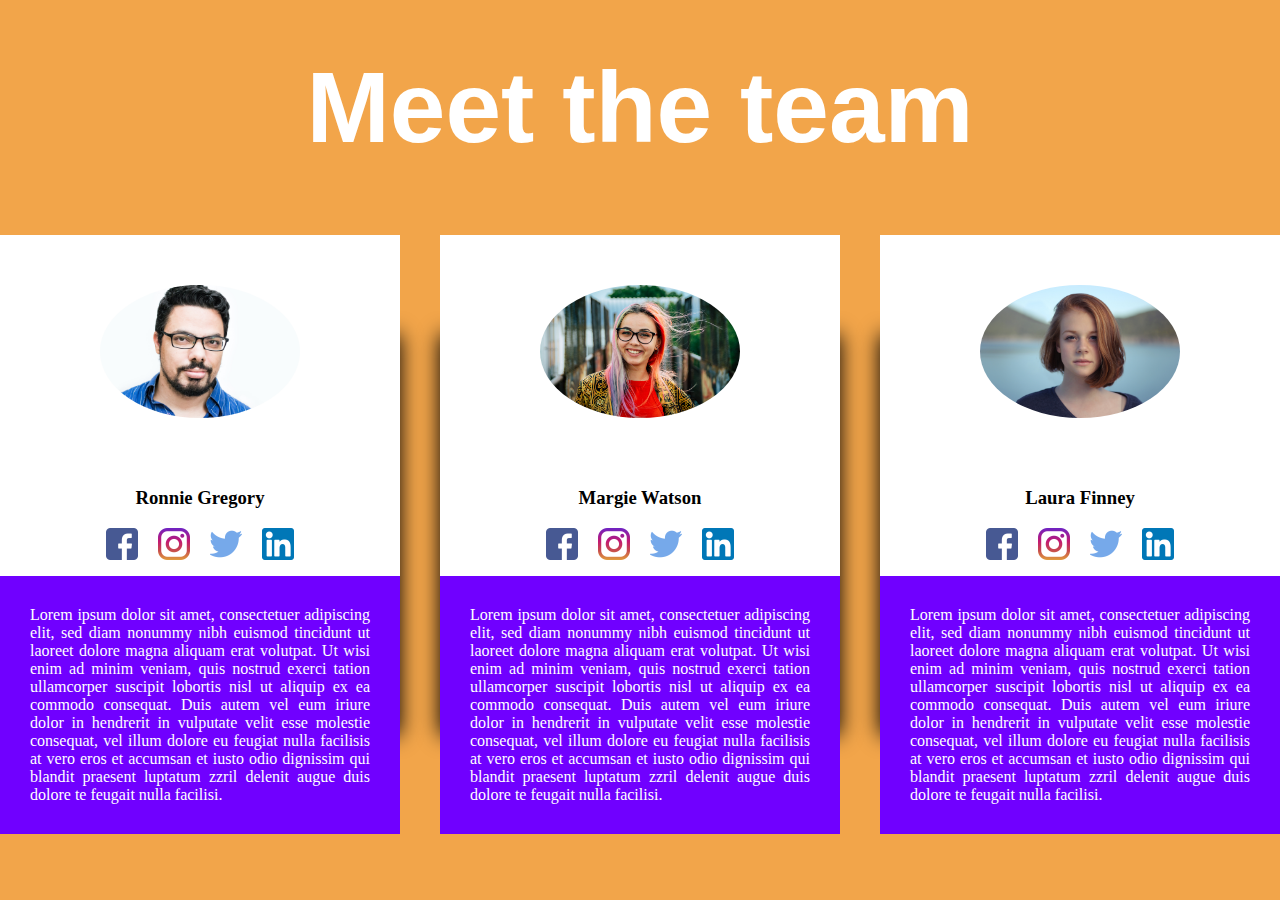
<file: ejercicio 7/index.html>
<!DOCTYPE html>
<html lang="la">

<head>
  <meta charset="UTF-8">
  <meta http-equiv="X-UA-Compatible" content="IE=edge">
  <meta name="viewport" content="width=device-width, initial-scale=1.0">
  <title>Ejercicio 7</title>
  <link rel="stylesheet" href="estilos.css">
</head>
<body>
    <h1>Meet the team</h1>
    <div class="cuerpo">
        <div class="profile" id="perfil1">
            <img src="./img/perfil1.jpg" alt="Foto de Ronnie Gregory">
            <h3>Ronnie Gregory</h3>
            <div class="profilerrss">
                <img src="./img/facebook.png" alt="Icono Facebook">
                <img src="./img/instagram.png" alt="Icono Instagram">
                <img src="./img/twitter.png" alt="Icono Twitter">
                <img src="./img/linkedin.png" alt="Icono Linkedin">
            </div>
            <p>
                Lorem ipsum dolor sit amet, consectetuer adipiscing elit, sed diam nonummy nibh euismod tincidunt ut laoreet dolore magna aliquam erat volutpat. Ut wisi enim ad minim veniam, quis nostrud exerci tation ullamcorper suscipit lobortis nisl ut aliquip ex ea commodo consequat. Duis autem vel eum iriure dolor in hendrerit in vulputate velit esse molestie consequat, vel illum dolore eu feugiat nulla facilisis at vero eros et accumsan et iusto odio dignissim qui blandit praesent luptatum zzril delenit augue duis dolore te feugait nulla facilisi.
            </p>
        </div>
        <div class="profile" id="perfil2">
            <img src="./img/perfil2.jpg" alt="Foto de Ronnie Gregory">
            <h3>Margie Watson</h3>
            <div class="profilerrss">
                <img src="./img/facebook.png" alt="Icono Facebook">
                <img src="./img/instagram.png" alt="Icono Instagram">
                <img src="./img/twitter.png" alt="Icono Twitter">
                <img src="./img/linkedin.png" alt="Icono Linkedin">
            </div>
            <p>
                Lorem ipsum dolor sit amet, consectetuer adipiscing elit, sed diam nonummy nibh euismod tincidunt ut laoreet dolore magna aliquam erat volutpat. Ut wisi enim ad minim veniam, quis nostrud exerci tation ullamcorper suscipit lobortis nisl ut aliquip ex ea commodo consequat. Duis autem vel eum iriure dolor in hendrerit in vulputate velit esse molestie consequat, vel illum dolore eu feugiat nulla facilisis at vero eros et accumsan et iusto odio dignissim qui blandit praesent luptatum zzril delenit augue duis dolore te feugait nulla facilisi.
            </p>
        </div>        <div class="profile" id="perfil3">
            <img src="./img/perfil3.jpg" alt="Foto de Ronnie Gregory">
            <h3>Laura Finney</h3>
            <div class="profilerrss">
                <img src="./img/facebook.png" alt="Icono Facebook">
                <img src="./img/instagram.png" alt="Icono Instagram">
                <img src="./img/twitter.png" alt="Icono Twitter">
                <img src="./img/linkedin.png" alt="Icono Linkedin">
            </div>
            <p>
                Lorem ipsum dolor sit amet, consectetuer adipiscing elit, sed diam nonummy nibh euismod tincidunt ut laoreet dolore magna aliquam erat volutpat. Ut wisi enim ad minim veniam, quis nostrud exerci tation ullamcorper suscipit lobortis nisl ut aliquip ex ea commodo consequat. Duis autem vel eum iriure dolor in hendrerit in vulputate velit esse molestie consequat, vel illum dolore eu feugiat nulla facilisis at vero eros et accumsan et iusto odio dignissim qui blandit praesent luptatum zzril delenit augue duis dolore te feugait nulla facilisi.
            </p>
        </div>
    </div>
</body>
</html>
</file>
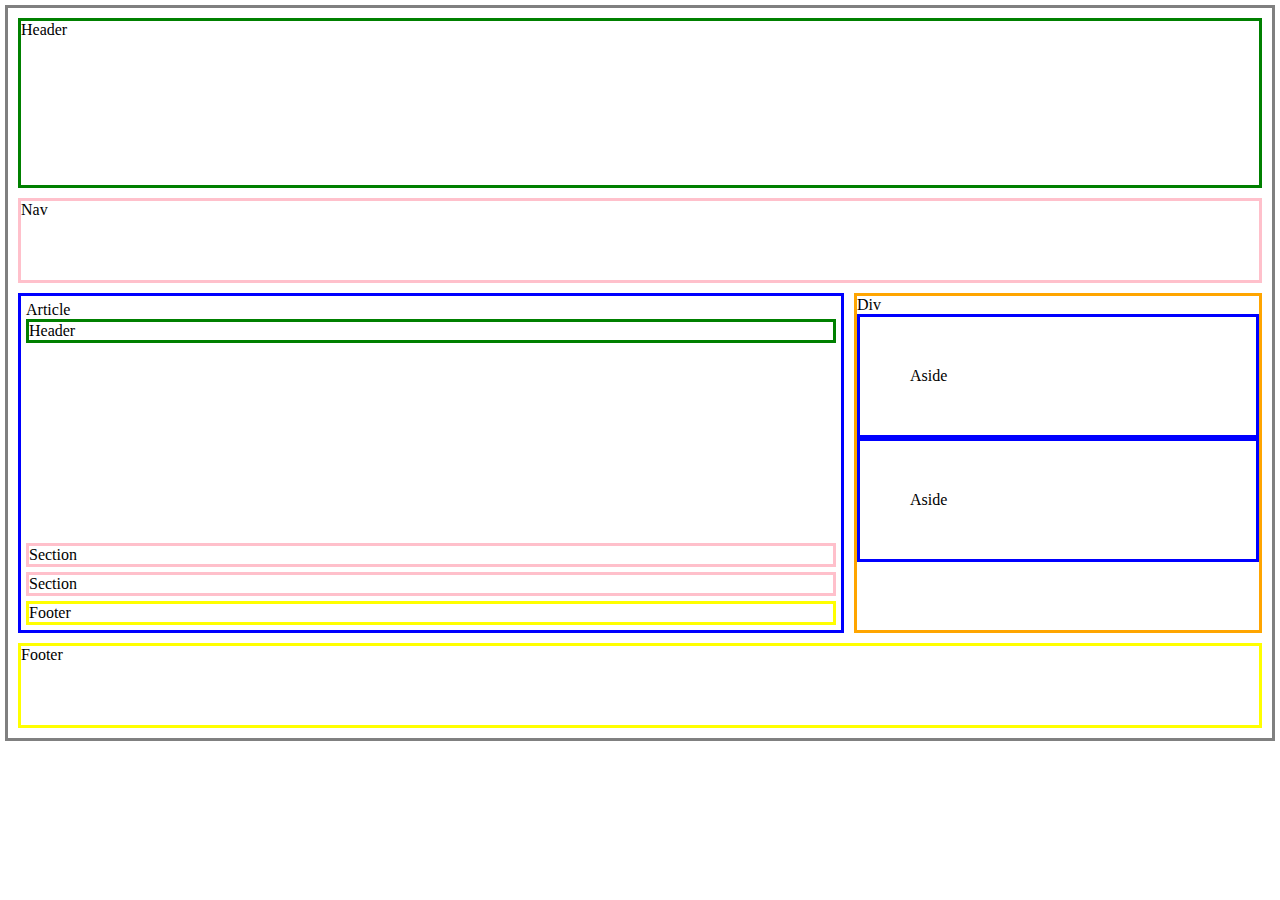
<file: ejercicio1/index.html>
<!DOCTYPE html>
<html lang="es">

<head>
  <meta charset="UTF-8">
  <meta http-equiv="X-UA-Compatible" content="IE=edge">
  <meta name="viewport" content="width=device-width, initial-scale=1.0">
  <title>Ejercicio 1</title>
  <link rel="stylesheet" href="./styles.css">
</head>
<body>
  <header class="header">Header</header>
  <nav class="nav">Nav</nav>
  <article class="article">Article
    <header class="header">Header</header>
    <section class="section">Section</section>
    <section class="section">Section</section>
    <footer class="footer">Footer</footer>
  </article>
  <div class="div">Div
    <aside class="aside">Aside</aside>
    <aside class="aside">Aside</aside>
  </div>
  <footer class="footer">Footer</footer>
  
</body>

</html>
</file>
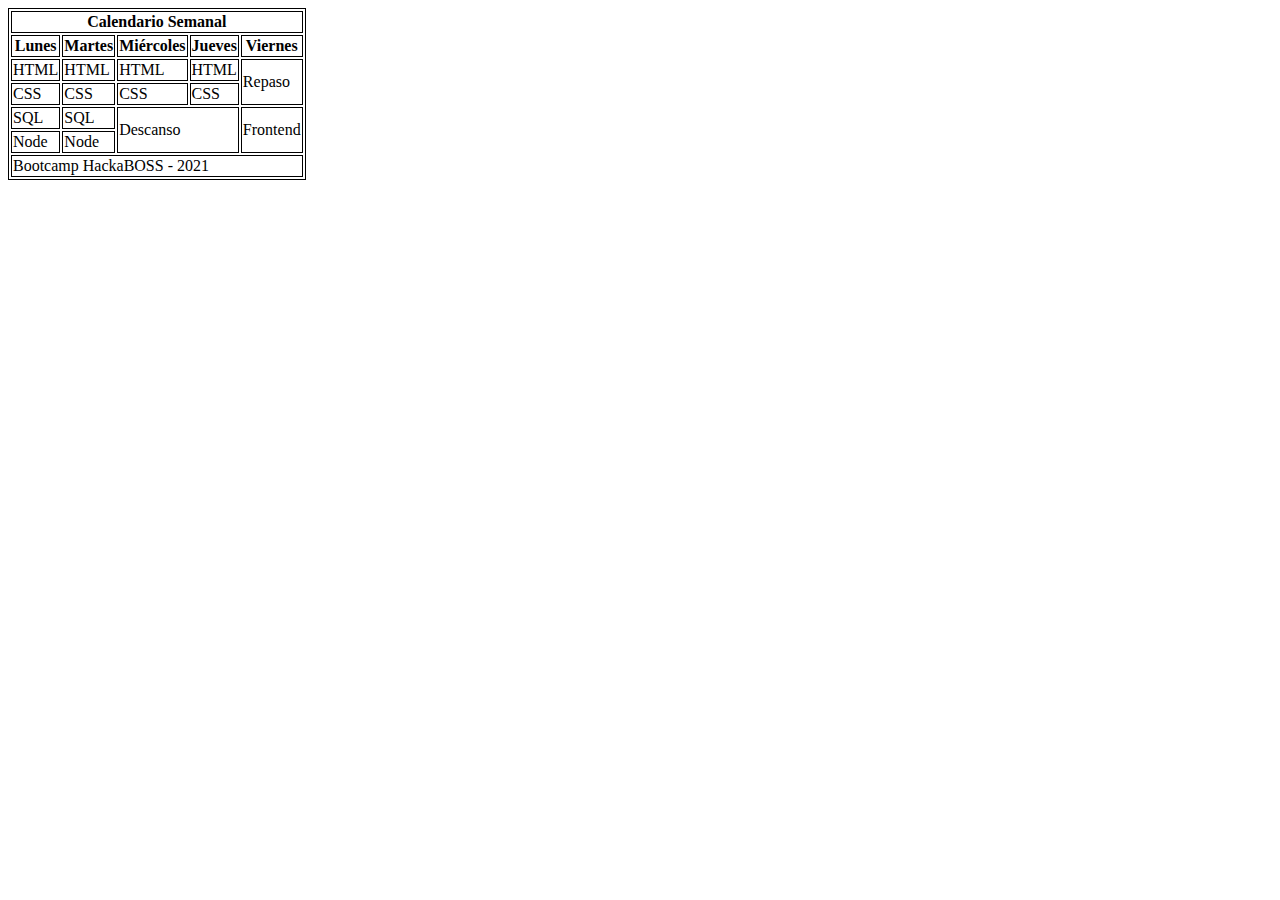
<file: ejercicio2/index.html>
<!DOCTYPE html>
<html lang="es">

<head>
  <meta charset="UTF-8">
  <meta http-equiv="X-UA-Compatible" content="IE=edge">
  <meta name="viewport" content="width=device-width, initial-scale=1.0">
  <title>Ejercicio 2</title>
  <style>
    table, tr,td, th{
      border:1px solid black;
    }
  </style>
</head>
<body>
  <table>  
    <tr><th colspan="5">Calendario Semanal</th></tr> 
    <tr>
      <th>Lunes</th>
      <th>Martes</th>
      <th>Miércoles</th>
      <th>Jueves</th>
      <th>Viernes</th>      
    </tr>
    <tr>
      <td>HTML</td>
      <td>HTML</td>
      <td>HTML</td>
      <td>HTML</td>
      <td rowspan="2">Repaso</td>   
    </tr> 
    <tr>
      <td>CSS</td>
      <td>CSS</td>
      <td>CSS</td>
      <td>CSS</td>
    </tr>
      <tr>
      <td>SQL</td>
      <td>SQL</td>
      <td colspan="2" rowspan="2">Descanso</td>
      <td rowspan="2">Frontend</td>   
    </tr>
    <tr>
      <td>Node</td>
      <td>Node</td>
    </tr>
    <tr><td colspan="5">Bootcamp HackaBOSS - 2021</td></tr>
    
 </table>
  

</body>

</html>
</file>
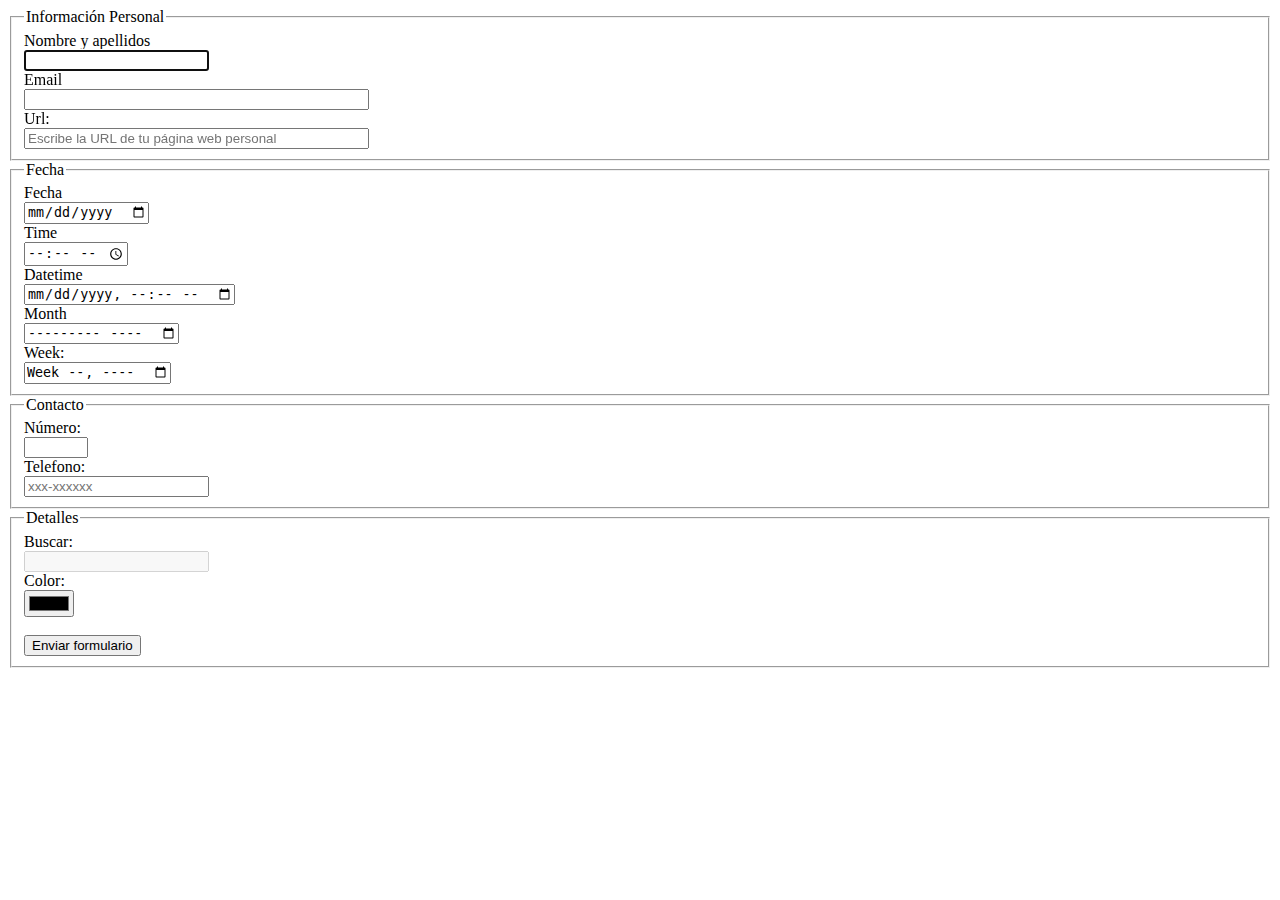
<file: ejercicio3/index.html>
<!DOCTYPE html>
<html lang="es">
  <head>
    <title>Ejercicio 3</title>
    <meta charset="utf-8">
</head>
  <body>
    <form class="formulario" method="get" action=" ">
      <fieldset>
          <legend>Información Personal</legend>
          <label for="fname">Nombre y apellidos</label><br>
          <input type="text" id="fname" name="fname" autofocus required><br>
          <label for="email">Email</label><br>
          <input type="email" id="email" name="email" size="40" required><br>
          <label for="url">Url:</label><br>
          <input type="url" id="url" name="url" placeholder="Escribe la URL de tu página web personal" size="40"><br>
       </fieldset> 
       <fieldset>
          <legend>Fecha</legend>
          <label for="fecha">Fecha</label><br>
          <input type="date" id="fecha" name="fecha"><br>
          <label for="time">Time</label><br>
          <input type="time" id="time" name="time"><br>
          <label for="datetime">Datetime</label><br>
          <input type="datetime-local" id="datetime" name="datetime"><br>
          <label for="month">Month</label><br>
          <input type="month" id="month" name="month"><br>
          <label for="week">Week:</label><br>
          <input type="week" id="week" name="week"><br>
      </fieldset>
      <fieldset>
          <legend>Contacto</legend>
          <label for="numero">Número:</label><br>
          <input type="number" id="numero" name="numero" min="-10" max="10"><br>
          <label for="telefono">Telefono:</label><br>
          <input type="tel" id="telefono" name="telefono" placeholder="xxx-xxxxxx" readonly><br>           
      </fieldset>
      <fieldset>
          <legend>Detalles</legend>
          <label for="buscar">Buscar:</label><br>
          <input type="search" id="buscar" name="buscar" disabled><br>
          <label for="color">Color:</label><br>
          <input type="color" id="color" name="color"><br><br>
          <input type="submit" value="Enviar formulario"><br>
      </fieldset>
    </form> 
  </body>
</html>
</file>
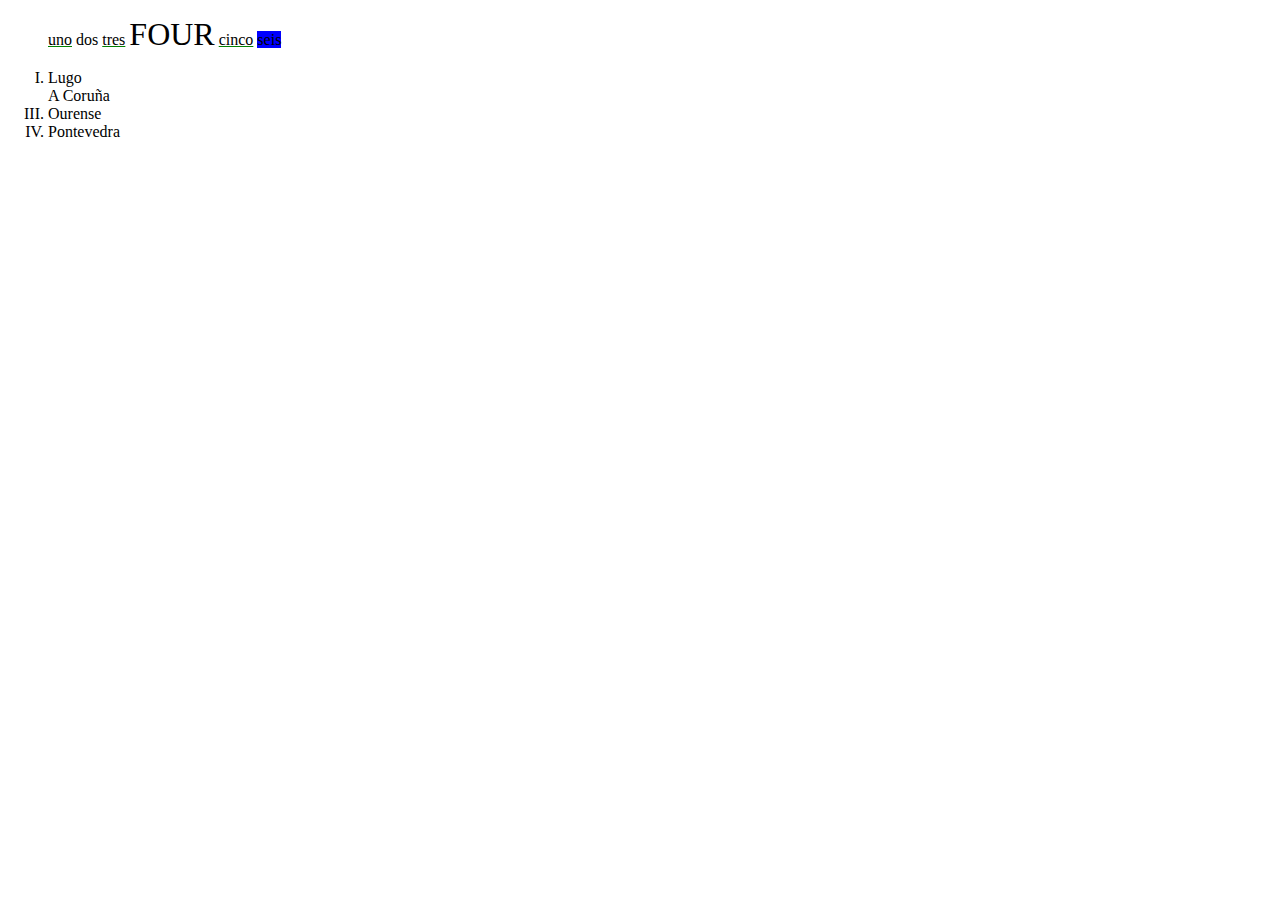
<file: ejercicio4/index.html>
<!DOCTYPE html>
<html lang="es">

<head>
  <meta charset="UTF-8">
  <meta http-equiv="X-UA-Compatible" content="IE=edge">
  <meta name="viewport" content="width=device-width, initial-scale=1.0">
  <title>Ejercicio 4</title>
  <link rel="stylesheet" href="./estilos.css">
</head>

<body>
  <ul class="lista">
    <li class="impares">uno</li>
    <li>dos</li>
    <li class="impares">tres</li>
    <li lang="en" class="ingles">four</li>
    <li class="impares">cinco</li>
    <li class="last">seis</li>
  </ul>

  <ul class="provincias">
    <li>Lugo</li>
    <li class="exception">A Coruña</li>
    <li>Ourense</li>
    <li>Pontevedra</li>
  </ul>

</body>

</html>
</file>
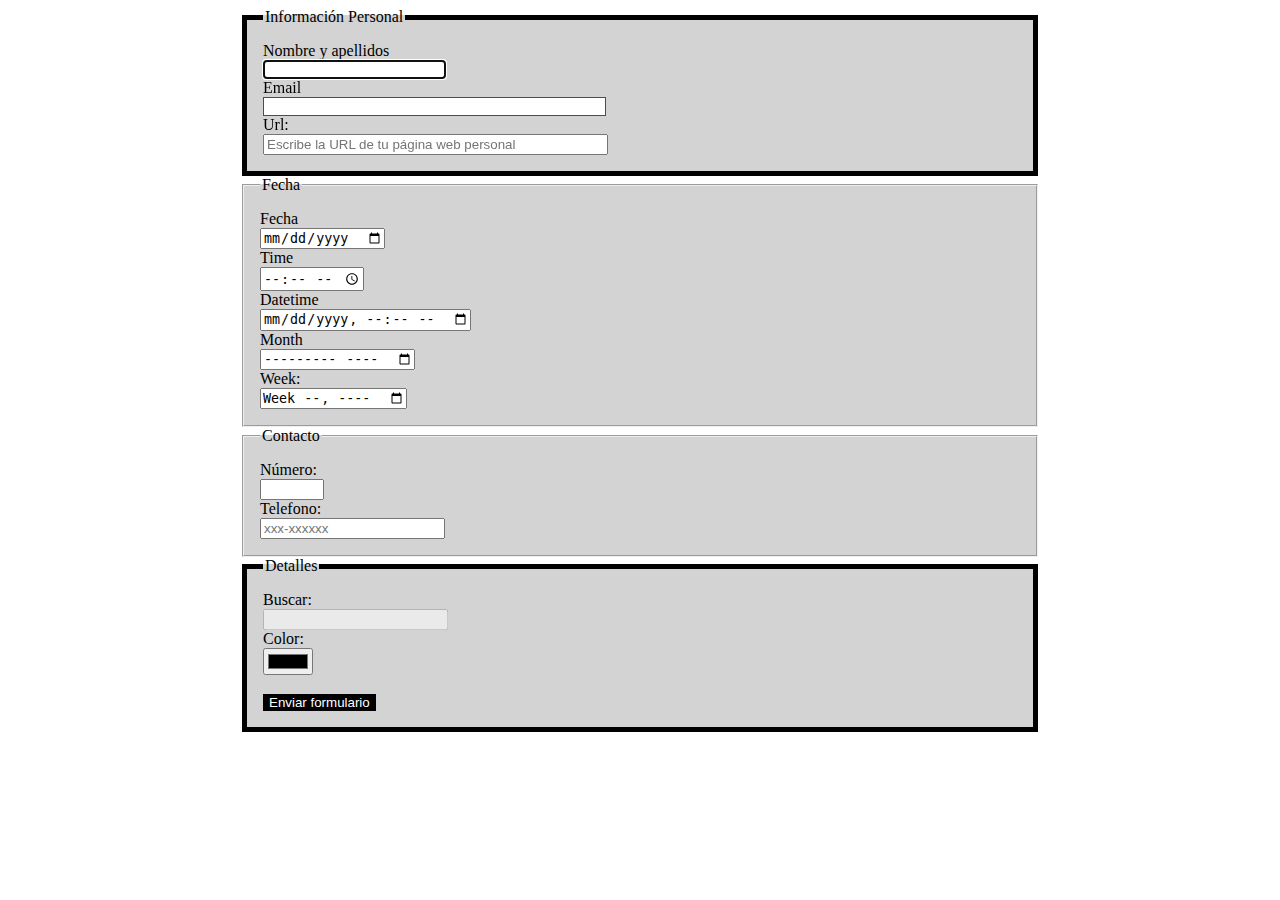
<file: ejercicio5/index.html>
<!DOCTYPE html>
<html lang="es">
  <head>
    <meta charset="UTF-8">
    <meta http-equiv="X-UA-Compatible" content="IE=edge">
    <meta name="viewport" content="width=device-width, initial-scale=1.0">
    <title>Ejercicio 5</title>
    <link rel="stylesheet" href="./styles.css">
</head>
  <body>
    <form class="formulario" method="get" action=" ">
      <fieldset class="firstlast">
          <legend>Información Personal</legend>
          <label for="fname">Nombre y apellidos</label><br>
          <input type="text" id="fname" name="fname" autofocus required><br>
          <label for="email">Email</label><br>
          <input type="email" id="email" name="email" size="40" required><br>
          <label for="url">Url:</label><br>
          <input type="url" id="url" name="url" placeholder="Escribe la URL de tu página web personal" size="40"><br>
       </fieldset> 
       <fieldset class="fieldset">
          <legend>Fecha</legend>
          <label for="fecha">Fecha</label><br>
          <input type="date" id="fecha" name="fecha"><br>
          <label for="time">Time</label><br>
          <input type="time" id="time" name="time"><br>
          <label for="datetime">Datetime</label><br>
          <input type="datetime-local" id="datetime" name="datetime"><br>
          <label for="month">Month</label><br>
          <input type="month" id="month" name="month"><br>
          <label for="week">Week:</label><br>
          <input type="week" id="week" name="week"><br>
      </fieldset>
      <fieldset class="fieldset">
          <legend>Contacto</legend>
          <label for="numero">Número:</label><br>
          <input type="number" id="numero" name="numero" min="-10" max="10"><br>
          <label for="telefono">Telefono:</label><br>
          <input type="tel" id="telefono" name="telefono" placeholder="xxx-xxxxxx" readonly><br>           
      </fieldset>
      <fieldset class="firstlast">
          <legend>Detalles</legend>
          <label for="buscar">Buscar:</label><br>
          <input type="search" id="buscar" name="buscar" disabled><br>
          <label for="color">Color:</label><br>
          <input type="color" id="color" name="color"><br><br>
          <input type="submit" value="Enviar formulario" class="button"><br>
      </fieldset>
    </form> 
  </body>
</html>
</file>
<file: ejercicio 7/estilos.css>
/*Fondo pantalla*/
body {
    background-color: RGB(242, 165, 74);
    width: 100%;
    margin: 0;
}
/*Titulo*/
h1 {
    color: white;
    text-align: center;
    font-size: 100px;
    font-family: arial;
    margin: 50px;
}
h3 {
    text-align: center;
}
/*Bloque RRSS*/
.profilerrss > img {
    width: 32px;
    padding-left: 10px;
    padding-right: 10px;
}
.profilerrss {
    align-items: center;
    display: flex;
    justify-content: center;
}

/*Bloque perfil */
.profile {
    background-color: white;
    width: 400px;
    margin: 20px;
    box-sizing: border-box;
    order: 1;
    display: block;
    height: 400px;
    flex: 0 1 auto;
    box-shadow: 0em 100px 20px black;
    min-width: 400px;
}

.profile > img {
    max-width: 200px;
    border-radius: 50%;
    padding: 50px;
    display: block;
    margin-left: auto;
    margin-right: auto;
}
/* Parrafo perfil */
p {
    background-color: RGB(112, 0, 255);
    color: white;
    padding: 30px;
    text-align: justify;
    margin-bottom: 0px;
}
/*Div agrupa los profiles*/
.cuerpo {
    display: flex;
    flex-wrap: nowrap;
    justify-content: center;
    align-items: initial;
}

/*Animacion*/
.profile:hover {
    transform: scale(1.1);
    transition-duration: 1s;
}

@keyframes aparecer {
    from {
        opacity: 0;
    }
    to {
        opacity: 1;
    }
}

#perfil1 {
    animation-name: aparecer;
    animation-duration: 1s;
    animation-timing-function: ease-in;
    animation-delay: 0s;
    animation-iteration-count: 1;
    animation-direction: normal;
    animation-fill-mode: forwards;
}
#perfil2 {
    animation-name: aparecer;
    animation-duration: 2s;
    animation-timing-function: ease-in;
    animation-delay: 0s;
    animation-iteration-count: 1;
    animation-direction: normal;
    animation-fill-mode: forwards;
}
#perfil3 {
    animation-name: aparecer;
    animation-duration: 3s;
    animation-timing-function: ease-in;
    animation-delay: 0s;
    animation-iteration-count: 1;
    animation-direction: normal;
    animation-fill-mode: forwards;
}
</file>
<file: ejercicio1/styles.css>
body {
    display: grid;
    grid-template-columns: 1fr 1fr 1fr;
    grid-template-rows: 1fr 0.5fr 2fr 0.5fr;
    border: solid grey;
    padding: 10px;
    margin: 5px;
    grid-gap: 10px;
}

.header {
    grid-column: 1/4;
    grid-row: 1 / 2;
    border: solid green;
}

.nav {
    grid-column: 1/4;
    grid-row: 2/3;
    border: solid pink;
}

.article {
    grid-column: 1 / 3;
    grid-row: 3 / 4;
    border: solid blue;
    padding: 5px;
    margin: 0;
}
.article > header {
    margin-bottom: 200px;
}
.section {
    border: solid pink;
    margin-top: 5px;
    margin-bottom: 5px;
}
.div {
    grid-column: 3 / 4;
    grid-row: 3/4;
    border: solid orange;
}

.aside {
    border: solid blue;
    padding: 50px;
    align-items: flex-end;
    margin: 0;
}

.footer {
    grid-column: 1/4;
    grid-row: 4/5;
    border: solid yellow;
}
</file>
<file: ejercicio4/estilos.css>
/* CSS styles */
.last {
    background: rgb(0, 0, 255);
}
.impares {
    text-decoration: underline green;
}
.lista {
    display: list-item;
    align-self: center;
    gap: 10px;
    vertical-align: center;
}
.lista > li {
    display: inline;
}
.ingles {
    font-size: 200%;
    text-transform: uppercase;
}
.provincias {
    list-style-type: upper-roman;
}
.exception {
    list-style-type: none;
}
</file>
<file: ejercicio5/styles.css>
.formulario {
    display: block;
    max-width: 800px;
    min-width: 400px;
    margin: auto;
}
:required {
    border: 1px solid red;
}
.fieldset {
    background: lightgrey;
    padding: 1rem;
}
.fieldset:hover {
    background-color: grey;
}

.firstlast {
    border: 5px solid black;
    background: lightgrey;
    padding: 1rem;
}

.button {
    border: none;
    background: black;
    color: white;
}
</file>
